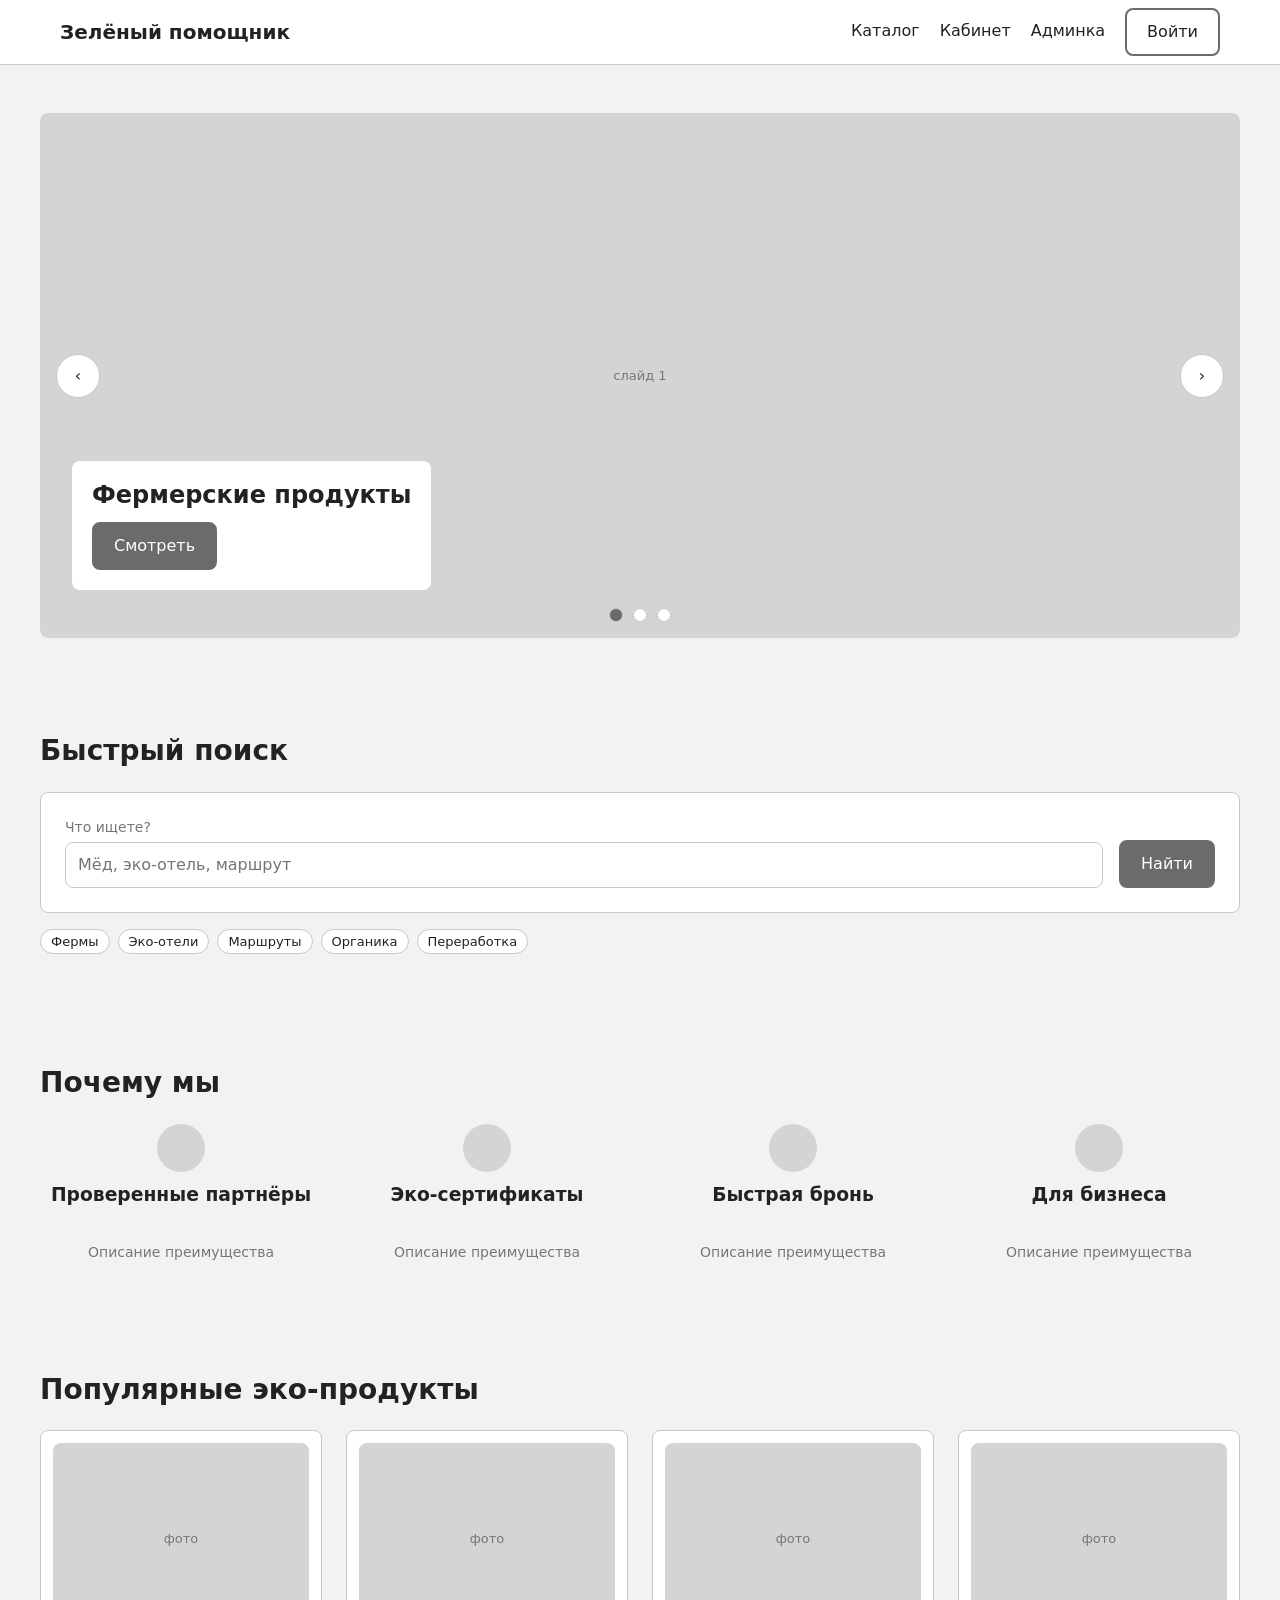
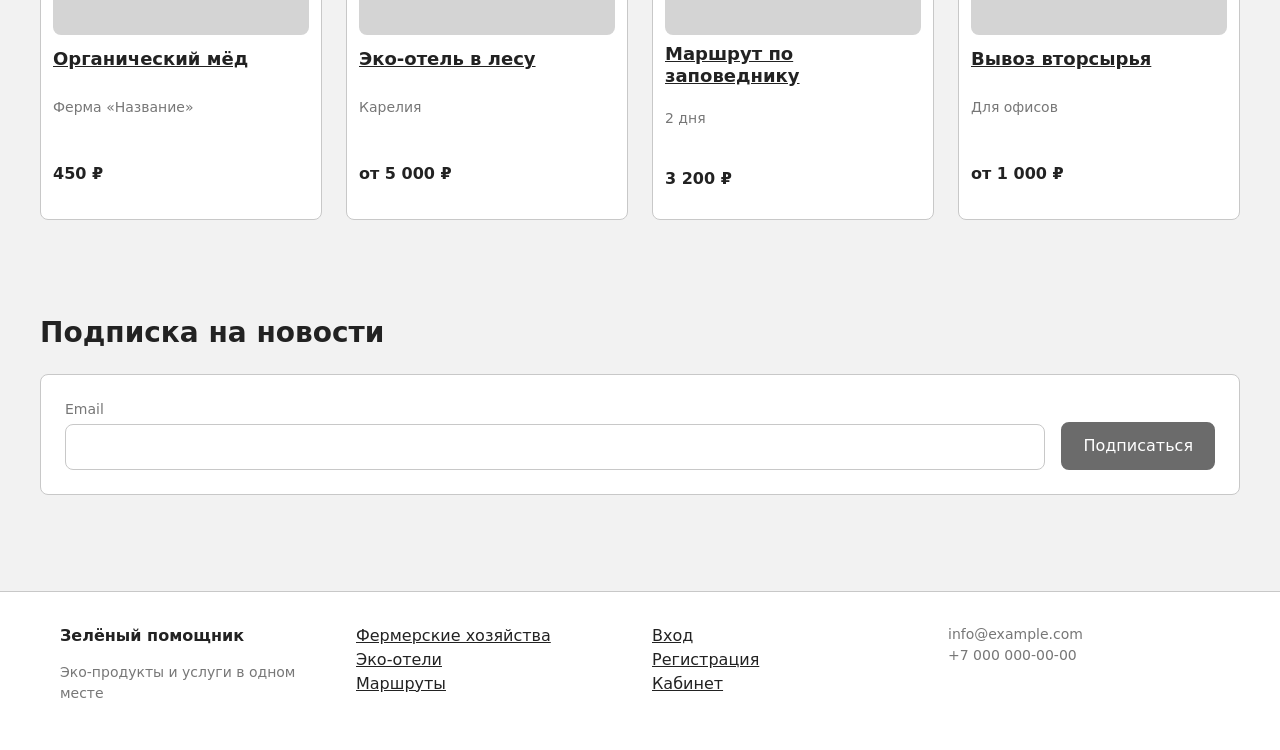
<file: index.html>
<!doctype html>
<html lang="ru">
  <head>
    <meta charset="utf-8" />
    <meta name="viewport" content="width=device-width, initial-scale=1" />
    <title>Главная — Зелёный помощник</title>
    <link rel="stylesheet" href="css/style.css" />
  </head>
  <body>
    <a class="vh" href="#main">Перейти к содержимому</a>
    <header class="header">
      <div class="container header__inner">
        <a class="header__logo" href="index.html">Зелёный помощник<!-- <img src="img/logo.svg" alt="Зелёный помощник"> --></a>
        <input
          class="vh nav-toggle"
          type="checkbox"
          id="nav-toggle"
          aria-label="Открыть меню"
        />
        <label class="burger" for="nav-toggle" aria-hidden="true"
          >&#9776;</label
        >
        <nav class="nav" aria-label="Основная навигация">
          <a class="nav__link" href="search.html">Каталог</a>
          <a class="nav__link" href="profile.html">Кабинет</a>
          <a class="nav__link" href="admin.html">Админка</a>
          <a class="btn btn--ghost" href="login.html">Войти</a>
        </nav>
      </div>
    </header>
    <main id="main">
      <section class="container section" aria-label="Эко-предложения">
        <div
          class="slider"
          role="region"
          aria-roledescription="карусель"
          aria-label="Эко-предложения"
        >
          <input
            class="vh"
            type="radio"
            name="slide"
            id="s1"
            checked
            aria-label="Слайд 1"
          />
          <input
            class="vh"
            type="radio"
            name="slide"
            id="s2"
            aria-label="Слайд 2"
          />
          <input
            class="vh"
            type="radio"
            name="slide"
            id="s3"
            aria-label="Слайд 3"
          />
          <div class="slider__track">
            <div class="slider__slide">
              <div
                class="ph ph--wide"
                role="img"
                aria-label="Ферма на рассвете"
              >
                слайд 1
              </div>
              <div class="slider__caption">
                <h2>Фермерские продукты</h2>
                <a class="btn" href="search.html">Смотреть</a>
              </div>
              <label class="slider__arrow slider__arrow--prev" for="s3"
                >&lsaquo;<span class="vh">Назад</span></label
              >
              <label class="slider__arrow slider__arrow--next" for="s2"
                >&rsaquo;<span class="vh">Вперёд</span></label
              >
            </div>
            <div class="slider__slide">
              <div class="ph ph--wide" role="img" aria-label="Эко-отель">
                слайд 2
              </div>
              <div class="slider__caption">
                <h2>Эко-отели</h2>
                <a class="btn" href="search.html">Смотреть</a>
              </div>
              <label class="slider__arrow slider__arrow--prev" for="s1"
                >&lsaquo;<span class="vh">Назад</span></label
              >
              <label class="slider__arrow slider__arrow--next" for="s3"
                >&rsaquo;<span class="vh">Вперёд</span></label
              >
            </div>
            <div class="slider__slide">
              <div class="ph ph--wide" role="img" aria-label="Эко-маршрут">
                слайд 3
              </div>
              <div class="slider__caption">
                <h2>Эко-маршруты</h2>
                <a class="btn" href="search.html">Смотреть</a>
              </div>
              <label class="slider__arrow slider__arrow--prev" for="s2"
                >&lsaquo;<span class="vh">Назад</span></label
              >
              <label class="slider__arrow slider__arrow--next" for="s1"
                >&rsaquo;<span class="vh">Вперёд</span></label
              >
            </div>
          </div>
          <div class="slider__dots">
            <label class="slider__dot" for="s1"
              ><span class="vh">Слайд 1</span></label
            >
            <label class="slider__dot" for="s2"
              ><span class="vh">Слайд 2</span></label
            >
            <label class="slider__dot" for="s3"
              ><span class="vh">Слайд 3</span></label
            >
          </div>
        </div>
      </section>

      <section class="container section" aria-labelledby="cat-title">
        <h2 class="section__title" id="cat-title">Быстрый поиск</h2>
        <form class="form form--row" action="search.html" role="search">
          <label class="field"
            ><span class="field__label">Что ищете?</span
            ><input
              class="field__input"
              type="search"
              name="q"
              placeholder="Мёд, эко-отель, маршрут"
          /></label>
          <button class="btn" type="submit">Найти</button>
        </form>
        <p class="tags" style="margin-top: 16px">
          <a class="tag" href="search.html">Фермы</a
          ><a class="tag" href="search.html">Эко-отели</a
          ><a class="tag" href="search.html">Маршруты</a
          ><a class="tag" href="search.html">Органика</a
          ><a class="tag" href="search.html">Переработка</a>
        </p>
      </section>

      <section class="container section" aria-labelledby="adv-title">
        <h2 class="section__title" id="adv-title">Почему мы</h2>
        <div class="grid">
          <div class="info">
            <span class="ico" aria-hidden="true"></span>
            <h3>Проверенные партнёры</h3>
            <p class="card__meta">Описание преимущества</p>
          </div>
          <div class="info">
            <span class="ico" aria-hidden="true"></span>
            <h3>Эко-сертификаты</h3>
            <p class="card__meta">Описание преимущества</p>
          </div>
          <div class="info">
            <span class="ico" aria-hidden="true"></span>
            <h3>Быстрая бронь</h3>
            <p class="card__meta">Описание преимущества</p>
          </div>
          <div class="info">
            <span class="ico" aria-hidden="true"></span>
            <h3>Для бизнеса</h3>
            <p class="card__meta">Описание преимущества</p>
          </div>
        </div>
      </section>

      <section class="container section" aria-labelledby="pop-title">
        <h2 class="section__title" id="pop-title">Популярные эко-продукты</h2>
        <div class="grid">
          <article class="card">
            <div class="ph" role="img" aria-label="Органический мёд">фото</div>
            <h3 class="card__title">
              <a href="offer.html">Органический мёд</a>
            </h3>
            <p class="card__meta">Ферма «Название»</p>
            <p class="card__price">450 ₽</p>
          </article>
          <article class="card">
            <div class="ph" role="img" aria-label="Эко-отель в лесу">фото</div>
            <h3 class="card__title">
              <a href="offer.html">Эко-отель в лесу</a>
            </h3>
            <p class="card__meta">Карелия</p>
            <p class="card__price">от 5 000 ₽</p>
          </article>
          <article class="card">
            <div class="ph" role="img" aria-label="Маршрут по заповеднику">
              фото
            </div>
            <h3 class="card__title">
              <a href="offer.html">Маршрут по заповеднику</a>
            </h3>
            <p class="card__meta">2 дня</p>
            <p class="card__price">3 200 ₽</p>
          </article>
          <article class="card">
            <div class="ph" role="img" aria-label="Вывоз вторсырья">фото</div>
            <h3 class="card__title">
              <a href="offer.html">Вывоз вторсырья</a>
            </h3>
            <p class="card__meta">Для офисов</p>
            <p class="card__price">от 1 000 ₽</p>
          </article>
        </div>
      </section>

      <section class="container section" aria-labelledby="sub-title">
        <h2 class="section__title" id="sub-title">Подписка на новости</h2>
        <form class="form form--row" action="#">
          <label class="field"
            ><span class="field__label">Email</span
            ><input class="field__input" type="email" name="email" required
          /></label>
          <button class="btn" type="submit">Подписаться</button>
        </form>
      </section>
    </main>
    <footer class="footer">
      <div class="container footer__inner">
        <div>
          <strong>Зелёный помощник</strong>
          <p class="card__meta">Эко-продукты и услуги в одном месте</p>
        </div>
        <nav aria-label="Каталог">
          <a href="search.html">Фермерские хозяйства</a><br /><a
            href="search.html"
            >Эко-отели</a
          ><br /><a href="search.html">Маршруты</a>
        </nav>
        <nav aria-label="Аккаунт">
          <a href="login.html">Вход</a><br /><a href="register.html"
            >Регистрация</a
          ><br /><a href="profile.html">Кабинет</a>
        </nav>
        <div class="card__meta">info@example.com<br />+7 000 000-00-00</div>
      </div>
    </footer>
  </body>
</html>
</file>
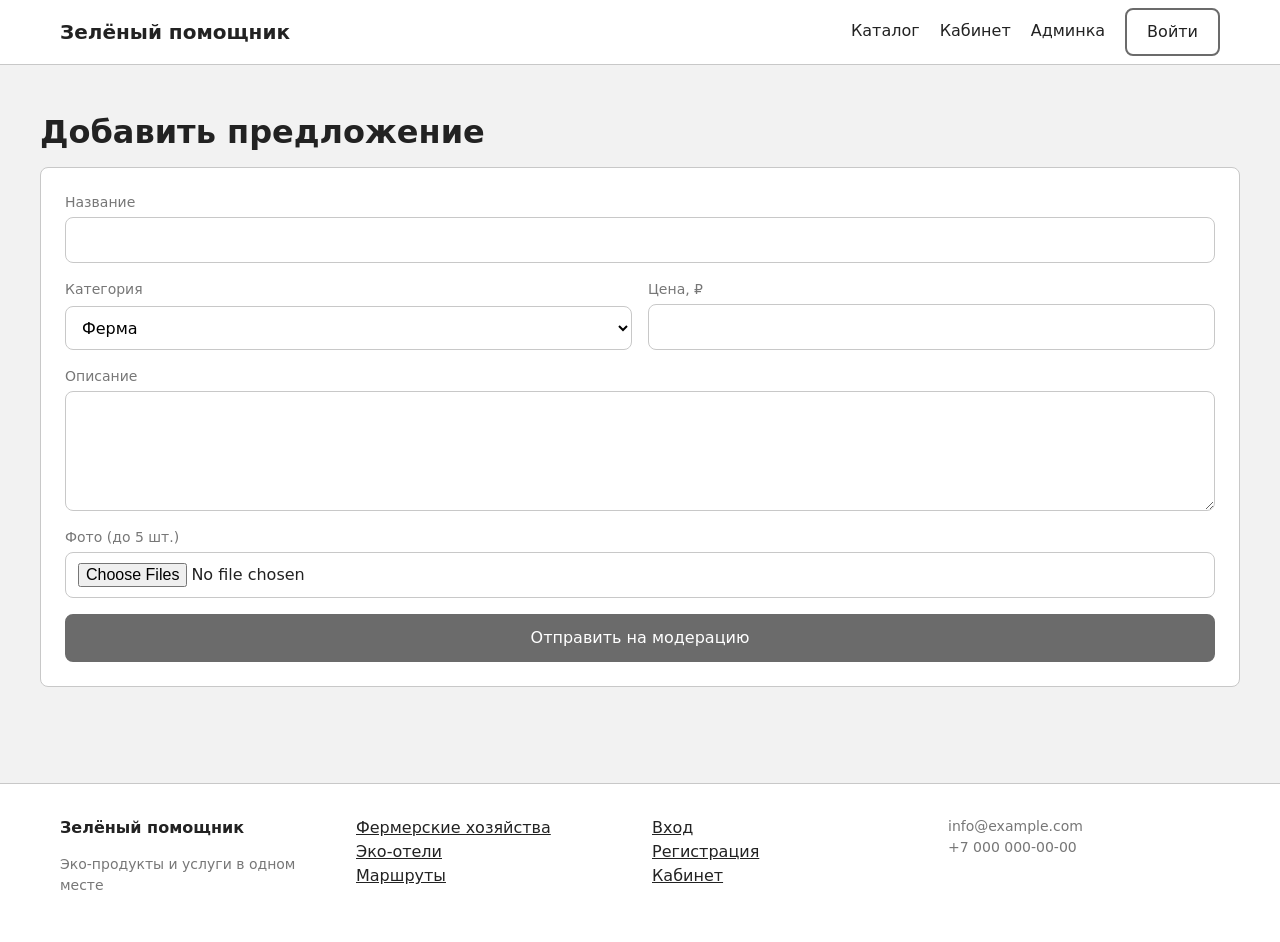
<file: add.html>
<!doctype html>
<html lang="ru">
  <head>
    <meta charset="utf-8" />
    <meta name="viewport" content="width=device-width, initial-scale=1" />
    <title>Новое предложение — Зелёный помощник</title>
    <link rel="stylesheet" href="css/style.css" />
  </head>
  <body>
    <a class="vh" href="#main">Перейти к содержимому</a>
    <header class="header">
      <div class="container header__inner">
        <a class="header__logo" href="index.html">Зелёный помощник</a>
        <input
          class="vh nav-toggle"
          type="checkbox"
          id="nav-toggle"
          aria-label="Открыть меню"
        />
        <label class="burger" for="nav-toggle" aria-hidden="true"
          >&#9776;</label
        >
        <nav class="nav" aria-label="Основная навигация">
          <a class="nav__link" href="search.html">Каталог</a>
          <a class="nav__link" href="profile.html">Кабинет</a>
          <a class="nav__link" href="admin.html">Админка</a>
          <a class="btn btn--ghost" href="login.html">Войти</a>
        </nav>
      </div>
    </header>
    <main id="main" class="container section">
      <h1>Добавить предложение</h1>
      <form class="form" action="#" enctype="multipart/form-data">
        <label class="field"
          ><span class="field__label">Название</span
          ><input class="field__input" name="title" required
        /></label>
        <div class="form__cols">
          <label class="field"
            ><span class="field__label">Категория</span>
            <select class="field__input" name="cat">
              <option>Ферма</option>
              <option>Эко-отель</option>
              <option>Маршрут</option>
              <option>Органика</option>
              <option>Услуга</option>
            </select></label
          >
          <label class="field"
            ><span class="field__label">Цена, ₽</span
            ><input
              class="field__input"
              type="number"
              min="0"
              name="price"
              required
          /></label>
        </div>
        <label class="field"
          ><span class="field__label">Описание</span
          ><textarea class="field__input" name="desc" required></textarea>
        </label>
        <label class="field"
          ><span class="field__label">Фото (до 5 шт.)</span
          ><input
            class="field__input"
            type="file"
            name="photos"
            accept="image/*"
            multiple
        /></label>
        <button class="btn" type="submit">Отправить на модерацию</button>
      </form>
    </main>
    <footer class="footer">
      <div class="container footer__inner">
        <div>
          <strong>Зелёный помощник</strong>
          <p class="card__meta">Эко-продукты и услуги в одном месте</p>
        </div>
        <nav aria-label="Каталог">
          <a href="search.html">Фермерские хозяйства</a><br /><a
            href="search.html"
            >Эко-отели</a
          ><br /><a href="search.html">Маршруты</a>
        </nav>
        <nav aria-label="Аккаунт">
          <a href="login.html">Вход</a><br /><a href="register.html"
            >Регистрация</a
          ><br /><a href="profile.html">Кабинет</a>
        </nav>
        <div class="card__meta">info@example.com<br />+7 000 000-00-00</div>
      </div>
    </footer>
  </body>
</html>
</file>
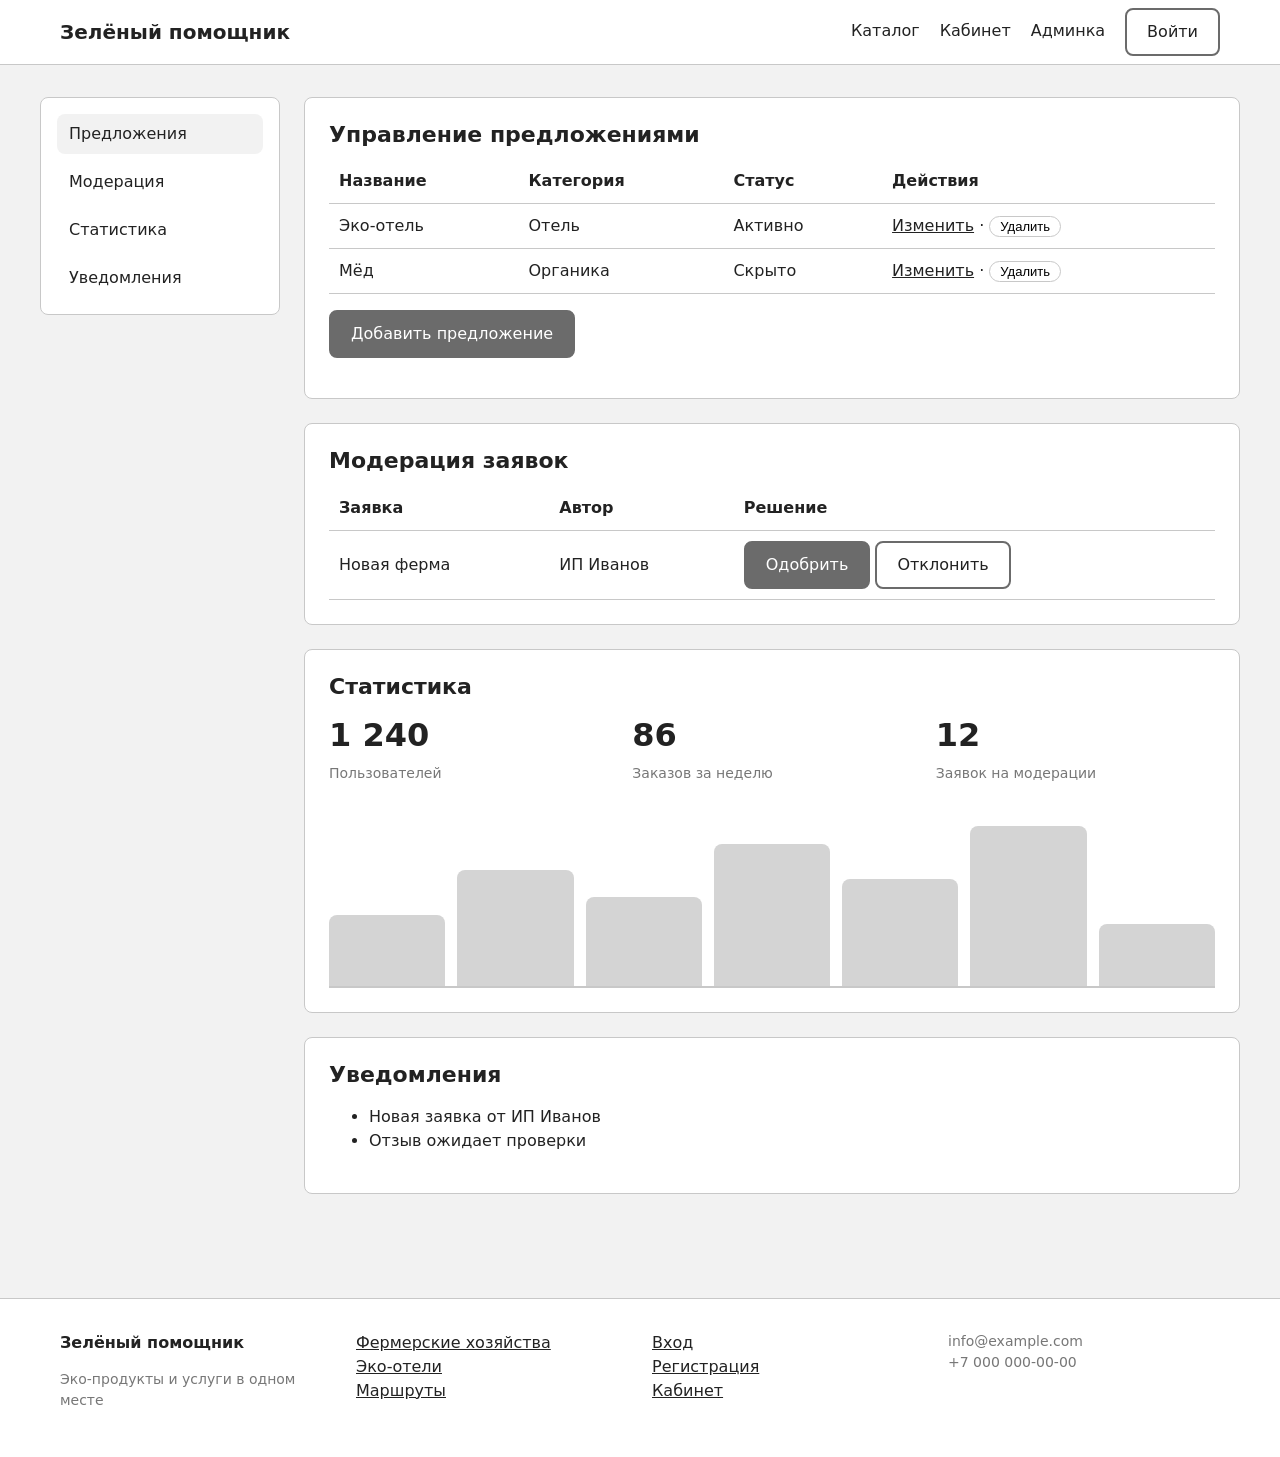
<file: admin.html>
<!doctype html>
<html lang="ru">
  <head>
    <meta charset="utf-8" />
    <meta name="viewport" content="width=device-width, initial-scale=1" />
    <title>Админ-панель — Зелёный помощник</title>
    <link rel="stylesheet" href="css/style.css" />
  </head>
  <body>
    <a class="vh" href="#main">Перейти к содержимому</a>
    <header class="header">
      <div class="container header__inner">
        <a class="header__logo" href="index.html">Зелёный помощник</a>
        <input
          class="vh nav-toggle"
          type="checkbox"
          id="nav-toggle"
          aria-label="Открыть меню"
        />
        <label class="burger" for="nav-toggle" aria-hidden="true"
          >&#9776;</label
        >
        <nav class="nav" aria-label="Основная навигация">
          <a class="nav__link" href="search.html">Каталог</a>
          <a class="nav__link" href="profile.html">Кабинет</a>
          <a class="nav__link" href="admin.html">Админка</a>
          <a class="btn btn--ghost" href="login.html">Войти</a>
        </nav>
      </div>
    </header>
    <div class="container layout">
      <nav class="side" aria-label="Разделы админки">
        <a class="side__link side__link--active" href="#offers">Предложения</a>
        <a class="side__link" href="#moderation">Модерация</a>
        <a class="side__link" href="#stats">Статистика</a>
        <a class="side__link" href="#notices">Уведомления</a>
      </nav>
      <main id="main">
        <section class="panel" id="offers" aria-labelledby="a1">
          <h1 class="panel__title" id="a1">Управление предложениями</h1>
          <div class="table-wrap">
            <table class="table">
              <thead>
                <tr>
                  <th>Название</th>
                  <th>Категория</th>
                  <th>Статус</th>
                  <th>Действия</th>
                </tr>
              </thead>
              <tbody>
                <tr>
                  <td>Эко-отель</td>
                  <td>Отель</td>
                  <td>Активно</td>
                  <td>
                    <a href="add.html">Изменить</a> ·
                    <button class="tag" type="button">Удалить</button>
                  </td>
                </tr>
                <tr>
                  <td>Мёд</td>
                  <td>Органика</td>
                  <td>Скрыто</td>
                  <td>
                    <a href="add.html">Изменить</a> ·
                    <button class="tag" type="button">Удалить</button>
                  </td>
                </tr>
              </tbody>
            </table>
          </div>
          <p><a class="btn" href="add.html">Добавить предложение</a></p>
        </section>
        <section class="panel" id="moderation" aria-labelledby="a2">
          <h2 class="panel__title" id="a2">Модерация заявок</h2>
          <div class="table-wrap">
            <table class="table">
              <thead>
                <tr>
                  <th>Заявка</th>
                  <th>Автор</th>
                  <th>Решение</th>
                </tr>
              </thead>
              <tbody>
                <tr>
                  <td>Новая ферма</td>
                  <td>ИП Иванов</td>
                  <td>
                    <button class="btn" type="button">Одобрить</button>
                    <button class="btn btn--ghost" type="button">
                      Отклонить
                    </button>
                  </td>
                </tr>
              </tbody>
            </table>
          </div>
        </section>
        <section class="panel" id="stats" aria-labelledby="a3">
          <h2 class="panel__title" id="a3">Статистика</h2>
          <div class="grid grid--3" style="margin-bottom: 24px">
            <div class="stat">
              <span class="stat__num">1 240</span
              ><span class="card__meta">Пользователей</span>
            </div>
            <div class="stat">
              <span class="stat__num">86</span
              ><span class="card__meta">Заказов за неделю</span>
            </div>
            <div class="stat">
              <span class="stat__num">12</span
              ><span class="card__meta">Заявок на модерации</span>
            </div>
          </div>
          <div class="bars" role="img" aria-label="Заказы по дням недели">
            <div class="bars__bar" style="--v: 40%"></div>
            <div class="bars__bar" style="--v: 65%"></div>
            <div class="bars__bar" style="--v: 50%"></div>
            <div class="bars__bar" style="--v: 80%"></div>
            <div class="bars__bar" style="--v: 60%"></div>
            <div class="bars__bar" style="--v: 90%"></div>
            <div class="bars__bar" style="--v: 35%"></div>
          </div>
        </section>
        <section class="panel" id="notices" aria-labelledby="a4">
          <h2 class="panel__title" id="a4">Уведомления</h2>
          <ul>
            <li>Новая заявка от ИП Иванов</li>
            <li>Отзыв ожидает проверки</li>
          </ul>
        </section>
      </main>
    </div>
    <footer class="footer">
      <div class="container footer__inner">
        <div>
          <strong>Зелёный помощник</strong>
          <p class="card__meta">Эко-продукты и услуги в одном месте</p>
        </div>
        <nav aria-label="Каталог">
          <a href="search.html">Фермерские хозяйства</a><br /><a
            href="search.html"
            >Эко-отели</a
          ><br /><a href="search.html">Маршруты</a>
        </nav>
        <nav aria-label="Аккаунт">
          <a href="login.html">Вход</a><br /><a href="register.html"
            >Регистрация</a
          ><br /><a href="profile.html">Кабинет</a>
        </nav>
        <div class="card__meta">info@example.com<br />+7 000 000-00-00</div>
      </div>
    </footer>
  </body>
</html>
</file>
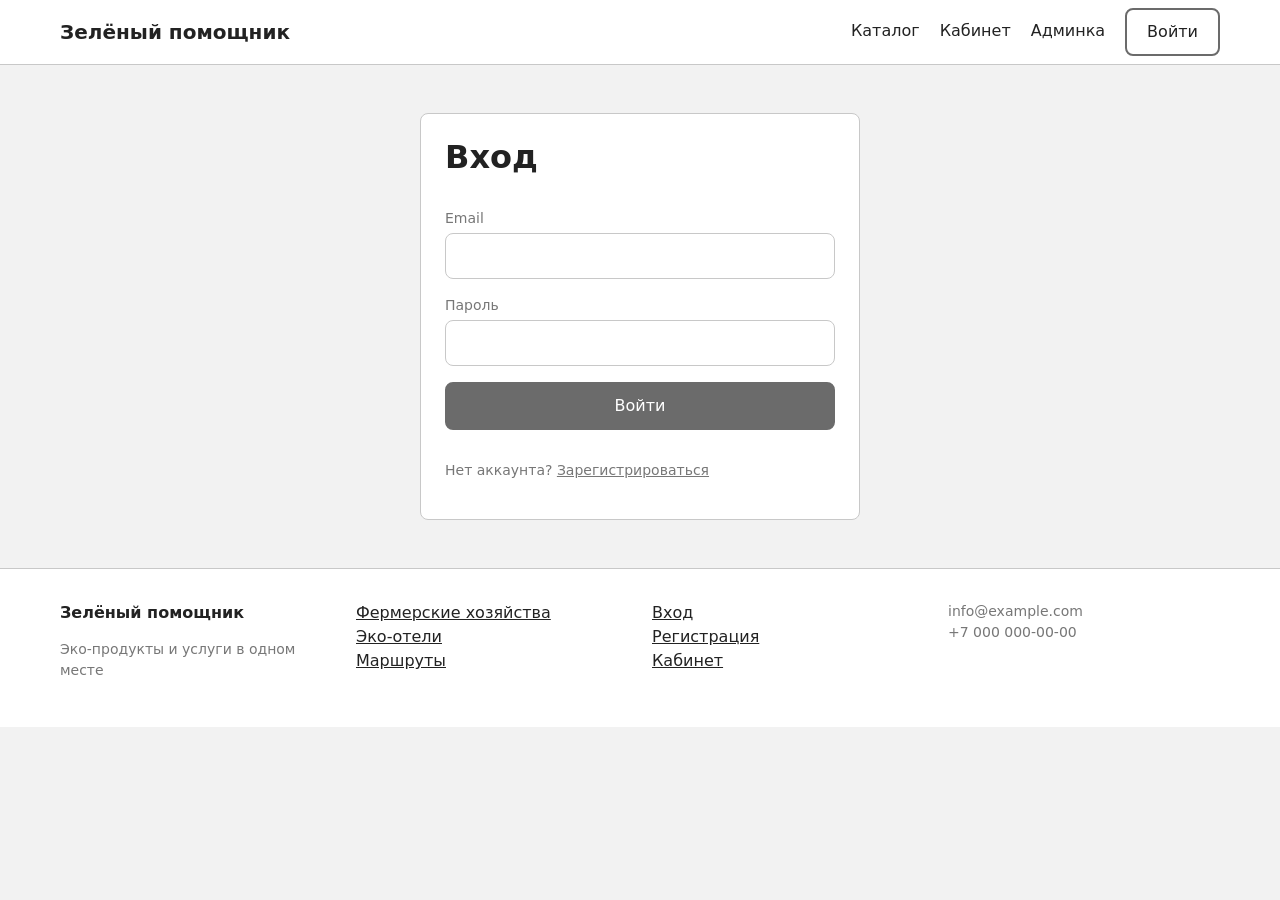
<file: login.html>
<!doctype html>
<html lang="ru">
  <head>
    <meta charset="utf-8" />
    <meta name="viewport" content="width=device-width, initial-scale=1" />
    <title>Вход — Зелёный помощник</title>
    <link rel="stylesheet" href="css/style.css" />
  </head>
  <body>
    <a class="vh" href="#main">Перейти к содержимому</a>
    <header class="header">
      <div class="container header__inner">
        <a class="header__logo" href="index.html">Зелёный помощник</a>
        <input
          class="vh nav-toggle"
          type="checkbox"
          id="nav-toggle"
          aria-label="Открыть меню"
        />
        <label class="burger" for="nav-toggle" aria-hidden="true"
          >&#9776;</label
        >
        <nav class="nav" aria-label="Основная навигация">
          <a class="nav__link" href="search.html">Каталог</a>
          <a class="nav__link" href="profile.html">Кабинет</a>
          <a class="nav__link" href="admin.html">Админка</a>
          <a class="btn btn--ghost" href="login.html">Войти</a>
        </nav>
      </div>
    </header>
    <main id="main" class="container">
      <form class="form auth" action="#">
        <h1>Вход</h1>
        <label class="field"
          ><span class="field__label">Email</span
          ><input
            class="field__input"
            type="email"
            name="email"
            required
            autocomplete="email"
        /></label>
        <label class="field"
          ><span class="field__label">Пароль</span
          ><input
            class="field__input"
            type="password"
            name="password"
            required
            autocomplete="current-password"
        /></label>
        <button class="btn btn--block" type="submit">Войти</button>
        <p class="card__meta">
          Нет аккаунта? <a href="register.html">Зарегистрироваться</a>
        </p>
      </form>
    </main>
    <footer class="footer">
      <div class="container footer__inner">
        <div>
          <strong>Зелёный помощник</strong>
          <p class="card__meta">Эко-продукты и услуги в одном месте</p>
        </div>
        <nav aria-label="Каталог">
          <a href="search.html">Фермерские хозяйства</a><br /><a
            href="search.html"
            >Эко-отели</a
          ><br /><a href="search.html">Маршруты</a>
        </nav>
        <nav aria-label="Аккаунт">
          <a href="login.html">Вход</a><br /><a href="register.html"
            >Регистрация</a
          ><br /><a href="profile.html">Кабинет</a>
        </nav>
        <div class="card__meta">info@example.com<br />+7 000 000-00-00</div>
      </div>
    </footer>
  </body>
</html>
</file>
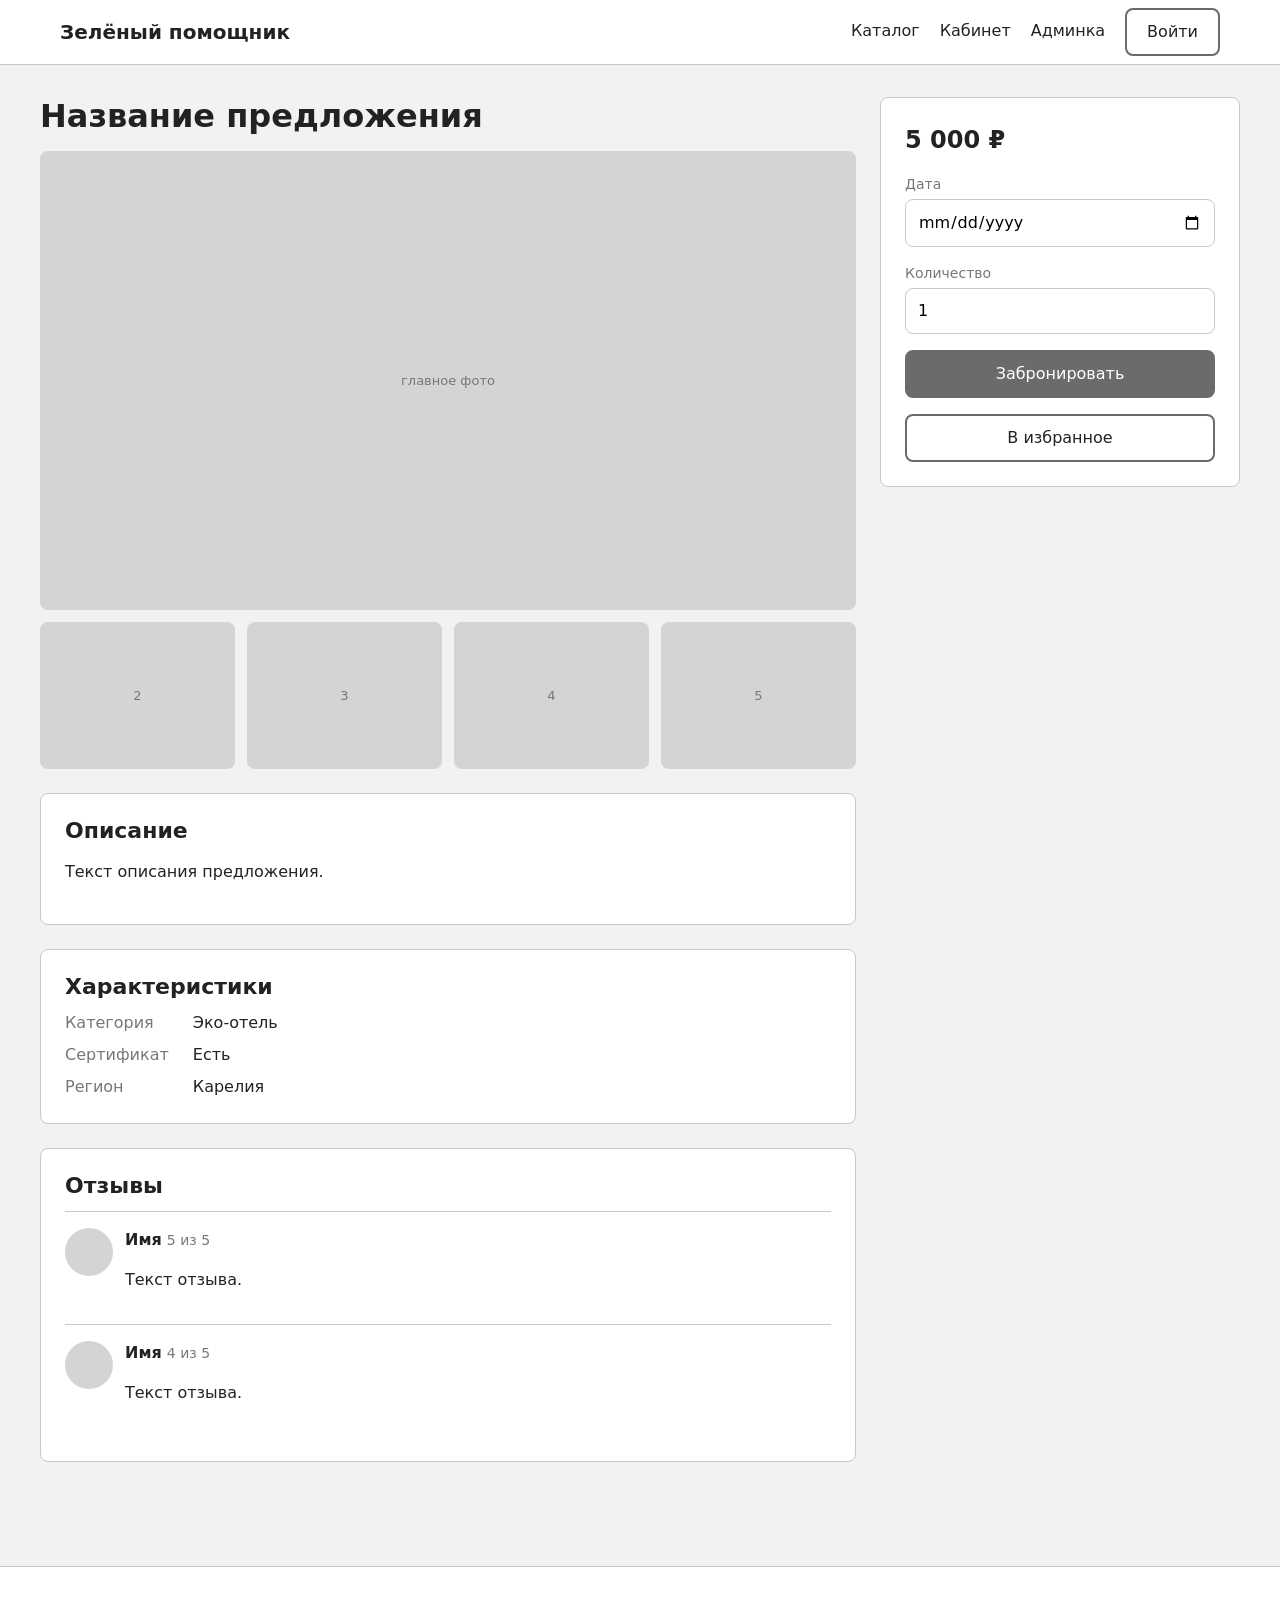
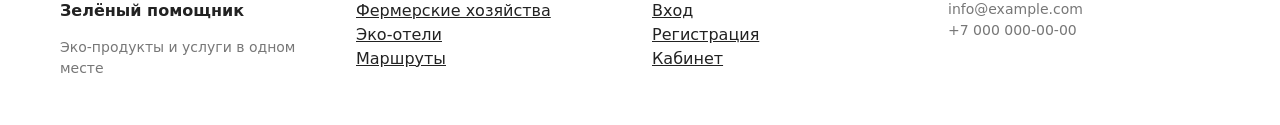
<file: offer.html>
<!doctype html>
<html lang="ru">
  <head>
    <meta charset="utf-8" />
    <meta name="viewport" content="width=device-width, initial-scale=1" />
    <title>Карточка предложения — Зелёный помощник</title>
    <link rel="stylesheet" href="css/style.css" />
  </head>
  <body>
    <a class="vh" href="#main">Перейти к содержимому</a>
    <header class="header">
      <div class="container header__inner">
        <a class="header__logo" href="index.html">Зелёный помощник</a>
        <input
          class="vh nav-toggle"
          type="checkbox"
          id="nav-toggle"
          aria-label="Открыть меню"
        />
        <label class="burger" for="nav-toggle" aria-hidden="true"
          >&#9776;</label
        >
        <nav class="nav" aria-label="Основная навигация">
          <a class="nav__link" href="search.html">Каталог</a>
          <a class="nav__link" href="profile.html">Кабинет</a>
          <a class="nav__link" href="admin.html">Админка</a>
          <a class="btn btn--ghost" href="login.html">Войти</a>
        </nav>
      </div>
    </header>
    <div class="container offer">
      <main id="main">
        <h1>Название предложения</h1>
        <div class="gallery">
          <div class="ph" role="img" aria-label="Главное фото">
            главное фото
          </div>
          <div class="ph" role="img" aria-label="Фото 2">2</div>
          <div class="ph" role="img" aria-label="Фото 3">3</div>
          <div class="ph" role="img" aria-label="Фото 4">4</div>
          <div class="ph" role="img" aria-label="Фото 5">5</div>
        </div>
        <section class="panel" style="margin-top: 24px">
          <h2 class="panel__title">Описание</h2>
          <p>Текст описания предложения.</p>
        </section>
        <section class="panel">
          <h2 class="panel__title">Характеристики</h2>
          <dl class="specs">
            <dt>Категория</dt>
            <dd>Эко-отель</dd>
            <dt>Сертификат</dt>
            <dd>Есть</dd>
            <dt>Регион</dt>
            <dd>Карелия</dd>
          </dl>
        </section>
        <section class="panel">
          <h2 class="panel__title">Отзывы</h2>
          <article class="review">
            <div
              class="ph ph--round"
              role="img"
              aria-label="Аватар автора"
            ></div>
            <div>
              <strong>Имя</strong> <span class="card__meta">5 из 5</span>
              <p>Текст отзыва.</p>
            </div>
          </article>
          <article class="review">
            <div
              class="ph ph--round"
              role="img"
              aria-label="Аватар автора"
            ></div>
            <div>
              <strong>Имя</strong> <span class="card__meta">4 из 5</span>
              <p>Текст отзыва.</p>
            </div>
          </article>
        </section>
      </main>
      <aside class="offer__book">
        <form class="form" action="#" aria-label="Бронирование">
          <p class="card__price" style="font-size: 24px; margin: 0">5 000 ₽</p>
          <label class="field"
            ><span class="field__label">Дата</span
            ><input class="field__input" type="date" required
          /></label>
          <label class="field"
            ><span class="field__label">Количество</span
            ><input class="field__input" type="number" min="1" value="1"
          /></label>
          <button class="btn btn--block" type="submit">Забронировать</button>
          <button class="btn btn--ghost btn--block" type="button">
            В избранное
          </button>
        </form>
      </aside>
    </div>
    <footer class="footer">
      <div class="container footer__inner">
        <div>
          <strong>Зелёный помощник</strong>
          <p class="card__meta">Эко-продукты и услуги в одном месте</p>
        </div>
        <nav aria-label="Каталог">
          <a href="search.html">Фермерские хозяйства</a><br /><a
            href="search.html"
            >Эко-отели</a
          ><br /><a href="search.html">Маршруты</a>
        </nav>
        <nav aria-label="Аккаунт">
          <a href="login.html">Вход</a><br /><a href="register.html"
            >Регистрация</a
          ><br /><a href="profile.html">Кабинет</a>
        </nav>
        <div class="card__meta">info@example.com<br />+7 000 000-00-00</div>
      </div>
    </footer>
  </body>
</html>
</file>
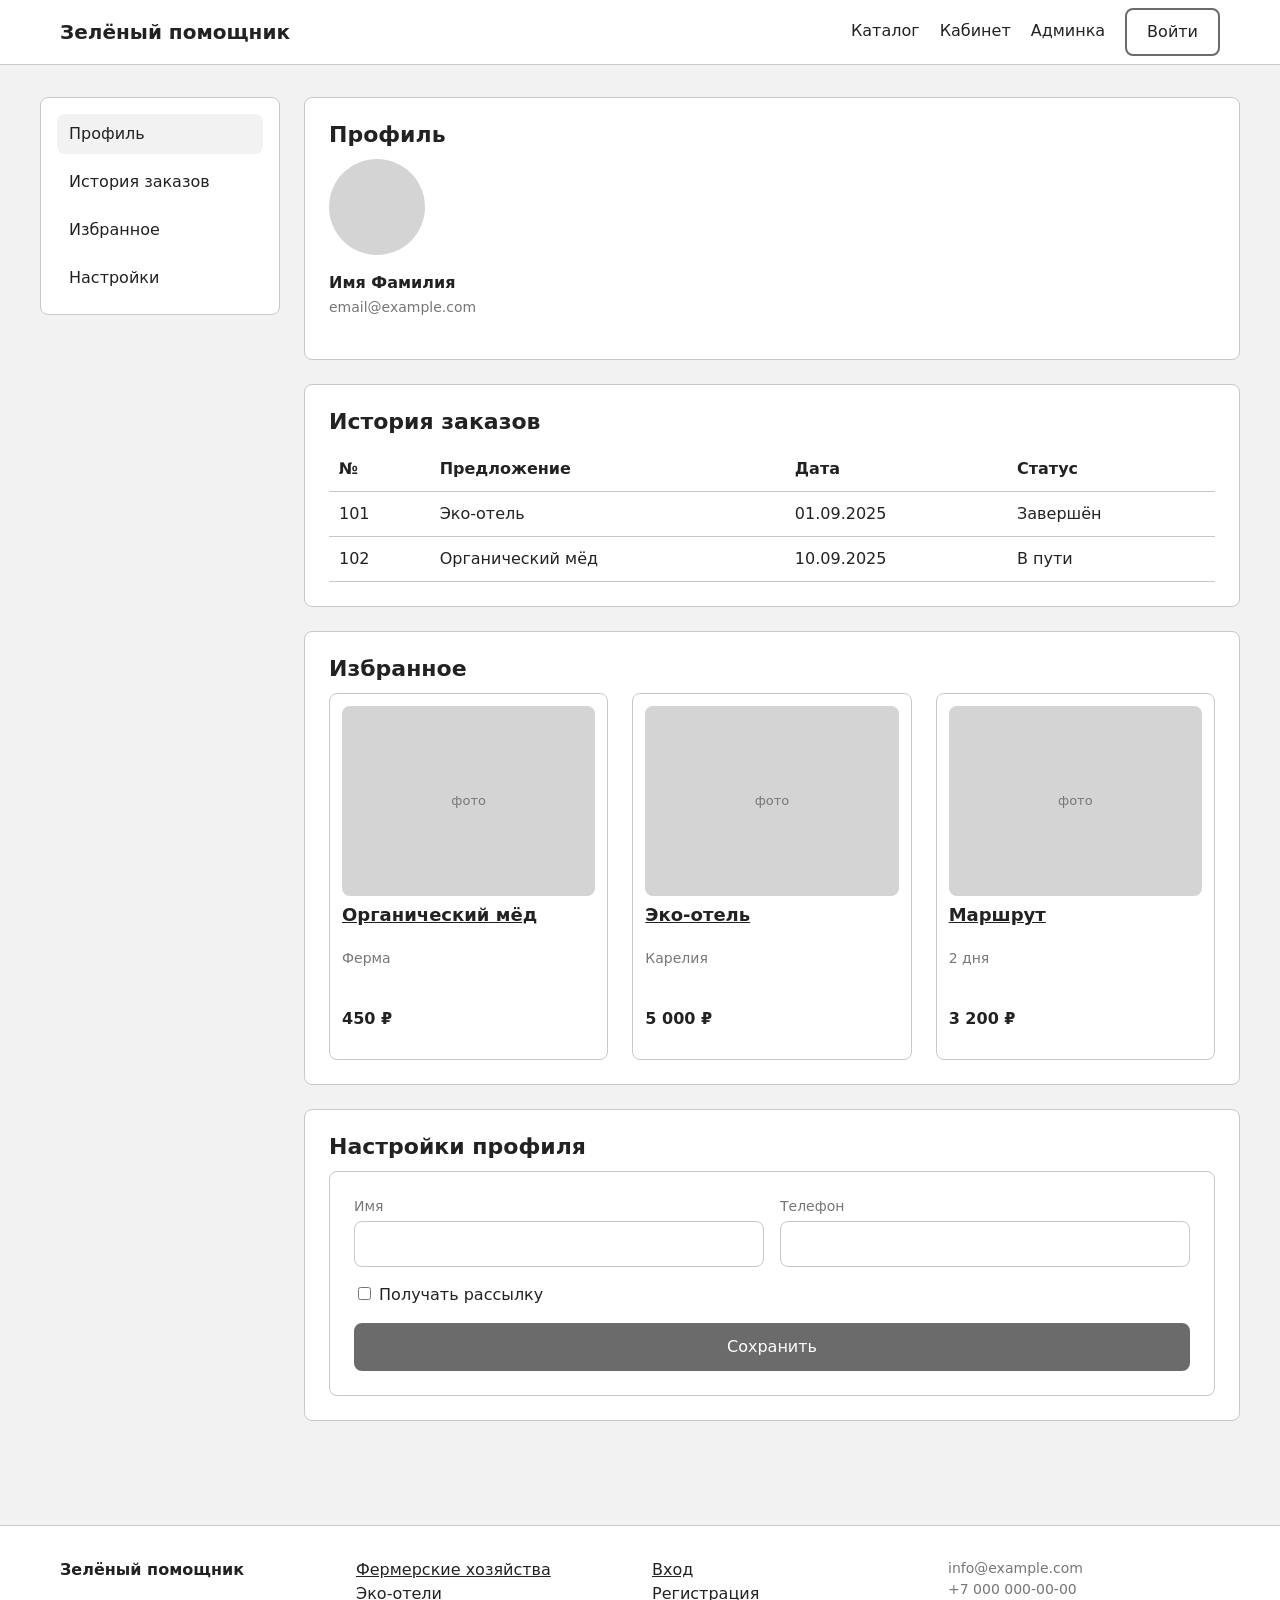
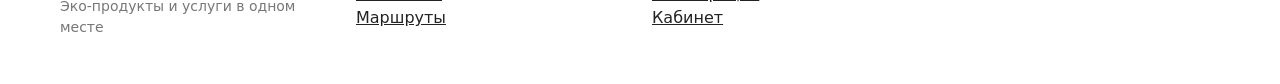
<file: profile.html>
<!doctype html>
<html lang="ru">
  <head>
    <meta charset="utf-8" />
    <meta name="viewport" content="width=device-width, initial-scale=1" />
    <title>Личный кабинет — Зелёный помощник</title>
    <link rel="stylesheet" href="css/style.css" />
  </head>
  <body>
    <a class="vh" href="#main">Перейти к содержимому</a>
    <header class="header">
      <div class="container header__inner">
        <a class="header__logo" href="index.html">Зелёный помощник</a>
        <input
          class="vh nav-toggle"
          type="checkbox"
          id="nav-toggle"
          aria-label="Открыть меню"
        />
        <label class="burger" for="nav-toggle" aria-hidden="true"
          >&#9776;</label
        >
        <nav class="nav" aria-label="Основная навигация">
          <a class="nav__link" href="search.html">Каталог</a>
          <a class="nav__link" href="profile.html">Кабинет</a>
          <a class="nav__link" href="admin.html">Админка</a>
          <a class="btn btn--ghost" href="login.html">Войти</a>
        </nav>
      </div>
    </header>
    <div class="container layout">
      <nav class="side" aria-label="Разделы кабинета">
        <a class="side__link side__link--active" href="#info">Профиль</a>
        <a class="side__link" href="#orders">История заказов</a>
        <a class="side__link" href="#favorites">Избранное</a>
        <a class="side__link" href="#settings">Настройки</a>
      </nav>
      <main id="main">
        <section class="panel" id="info" aria-labelledby="t1">
          <h1 class="panel__title" id="t1">Профиль</h1>
          <div
            class="ph ph--round"
            style="width: 96px"
            role="img"
            aria-label="Аватар"
          ></div>
          <p>
            <strong>Имя Фамилия</strong><br /><span class="card__meta"
              >email@example.com</span
            >
          </p>
        </section>
        <section class="panel" id="orders" aria-labelledby="t2">
          <h2 class="panel__title" id="t2">История заказов</h2>
          <div class="table-wrap">
            <table class="table">
              <thead>
                <tr>
                  <th>№</th>
                  <th>Предложение</th>
                  <th>Дата</th>
                  <th>Статус</th>
                </tr>
              </thead>
              <tbody>
                <tr>
                  <td>101</td>
                  <td>Эко-отель</td>
                  <td>01.09.2025</td>
                  <td>Завершён</td>
                </tr>
                <tr>
                  <td>102</td>
                  <td>Органический мёд</td>
                  <td>10.09.2025</td>
                  <td>В пути</td>
                </tr>
              </tbody>
            </table>
          </div>
        </section>
        <section class="panel" id="favorites" aria-labelledby="t3">
          <h2 class="panel__title" id="t3">Избранное</h2>
          <div class="grid grid--3">
            <article class="card">
              <div class="ph" role="img" aria-label="Органический мёд">
                фото
              </div>
              <h3 class="card__title">
                <a href="offer.html">Органический мёд</a>
              </h3>
              <p class="card__meta">Ферма</p>
              <p class="card__price">450 ₽</p>
            </article>
            <article class="card">
              <div class="ph" role="img" aria-label="Эко-отель">фото</div>
              <h3 class="card__title"><a href="offer.html">Эко-отель</a></h3>
              <p class="card__meta">Карелия</p>
              <p class="card__price">5 000 ₽</p>
            </article>
            <article class="card">
              <div class="ph" role="img" aria-label="Маршрут">фото</div>
              <h3 class="card__title"><a href="offer.html">Маршрут</a></h3>
              <p class="card__meta">2 дня</p>
              <p class="card__price">3 200 ₽</p>
            </article>
          </div>
        </section>
        <section class="panel" id="settings" aria-labelledby="t4">
          <h2 class="panel__title" id="t4">Настройки профиля</h2>
          <form class="form" action="#">
            <div class="form__cols">
              <label class="field"
                ><span class="field__label">Имя</span
                ><input class="field__input" name="name"
              /></label>
              <label class="field"
                ><span class="field__label">Телефон</span
                ><input class="field__input" type="tel" name="phone"
              /></label>
            </div>
            <label><input type="checkbox" /> Получать рассылку</label>
            <button class="btn" type="submit">Сохранить</button>
          </form>
        </section>
      </main>
    </div>
    <footer class="footer">
      <div class="container footer__inner">
        <div>
          <strong>Зелёный помощник</strong>
          <p class="card__meta">Эко-продукты и услуги в одном месте</p>
        </div>
        <nav aria-label="Каталог">
          <a href="search.html">Фермерские хозяйства</a><br /><a
            href="search.html"
            >Эко-отели</a
          ><br /><a href="search.html">Маршруты</a>
        </nav>
        <nav aria-label="Аккаунт">
          <a href="login.html">Вход</a><br /><a href="register.html"
            >Регистрация</a
          ><br /><a href="profile.html">Кабинет</a>
        </nav>
        <div class="card__meta">info@example.com<br />+7 000 000-00-00</div>
      </div>
    </footer>
  </body>
</html>
</file>
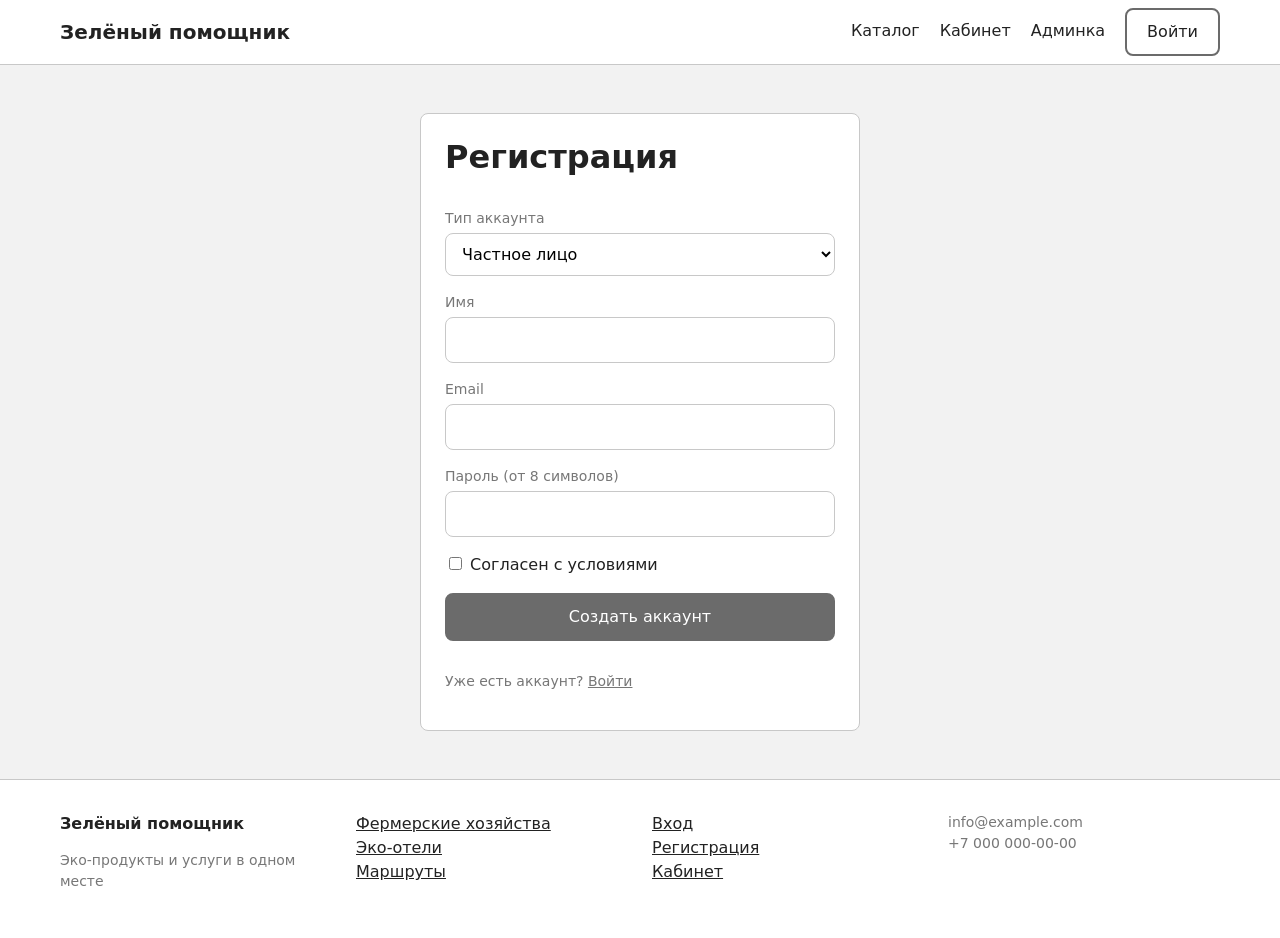
<file: register.html>
<!doctype html>
<html lang="ru">
  <head>
    <meta charset="utf-8" />
    <meta name="viewport" content="width=device-width, initial-scale=1" />
    <title>Регистрация — Зелёный помощник</title>
    <link rel="stylesheet" href="css/style.css" />
  </head>
  <body>
    <a class="vh" href="#main">Перейти к содержимому</a>
    <header class="header">
      <div class="container header__inner">
        <a class="header__logo" href="index.html">Зелёный помощник</a>
        <input
          class="vh nav-toggle"
          type="checkbox"
          id="nav-toggle"
          aria-label="Открыть меню"
        />
        <label class="burger" for="nav-toggle" aria-hidden="true"
          >&#9776;</label
        >
        <nav class="nav" aria-label="Основная навигация">
          <a class="nav__link" href="search.html">Каталог</a>
          <a class="nav__link" href="profile.html">Кабинет</a>
          <a class="nav__link" href="admin.html">Админка</a>
          <a class="btn btn--ghost" href="login.html">Войти</a>
        </nav>
      </div>
    </header>
    <main id="main" class="container">
      <form class="form auth" action="#">
        <h1>Регистрация</h1>
        <label class="field"
          ><span class="field__label">Тип аккаунта</span>
          <select class="field__input" name="type">
            <option>Частное лицо</option>
            <option>Компания</option>
          </select></label
        >
        <label class="field"
          ><span class="field__label">Имя</span
          ><input class="field__input" type="text" name="name" required
        /></label>
        <label class="field"
          ><span class="field__label">Email</span
          ><input class="field__input" type="email" name="email" required
        /></label>
        <label class="field"
          ><span class="field__label">Пароль (от 8 символов)</span
          ><input
            class="field__input"
            type="password"
            name="password"
            minlength="8"
            required
            autocomplete="new-password"
        /></label>
        <label><input type="checkbox" required /> Согласен с условиями</label>
        <button class="btn btn--block" type="submit">Создать аккаунт</button>
        <p class="card__meta">
          Уже есть аккаунт? <a href="login.html">Войти</a>
        </p>
      </form>
    </main>
    <footer class="footer">
      <div class="container footer__inner">
        <div>
          <strong>Зелёный помощник</strong>
          <p class="card__meta">Эко-продукты и услуги в одном месте</p>
        </div>
        <nav aria-label="Каталог">
          <a href="search.html">Фермерские хозяйства</a><br /><a
            href="search.html"
            >Эко-отели</a
          ><br /><a href="search.html">Маршруты</a>
        </nav>
        <nav aria-label="Аккаунт">
          <a href="login.html">Вход</a><br /><a href="register.html"
            >Регистрация</a
          ><br /><a href="profile.html">Кабинет</a>
        </nav>
        <div class="card__meta">info@example.com<br />+7 000 000-00-00</div>
      </div>
    </footer>
  </body>
</html>
</file>
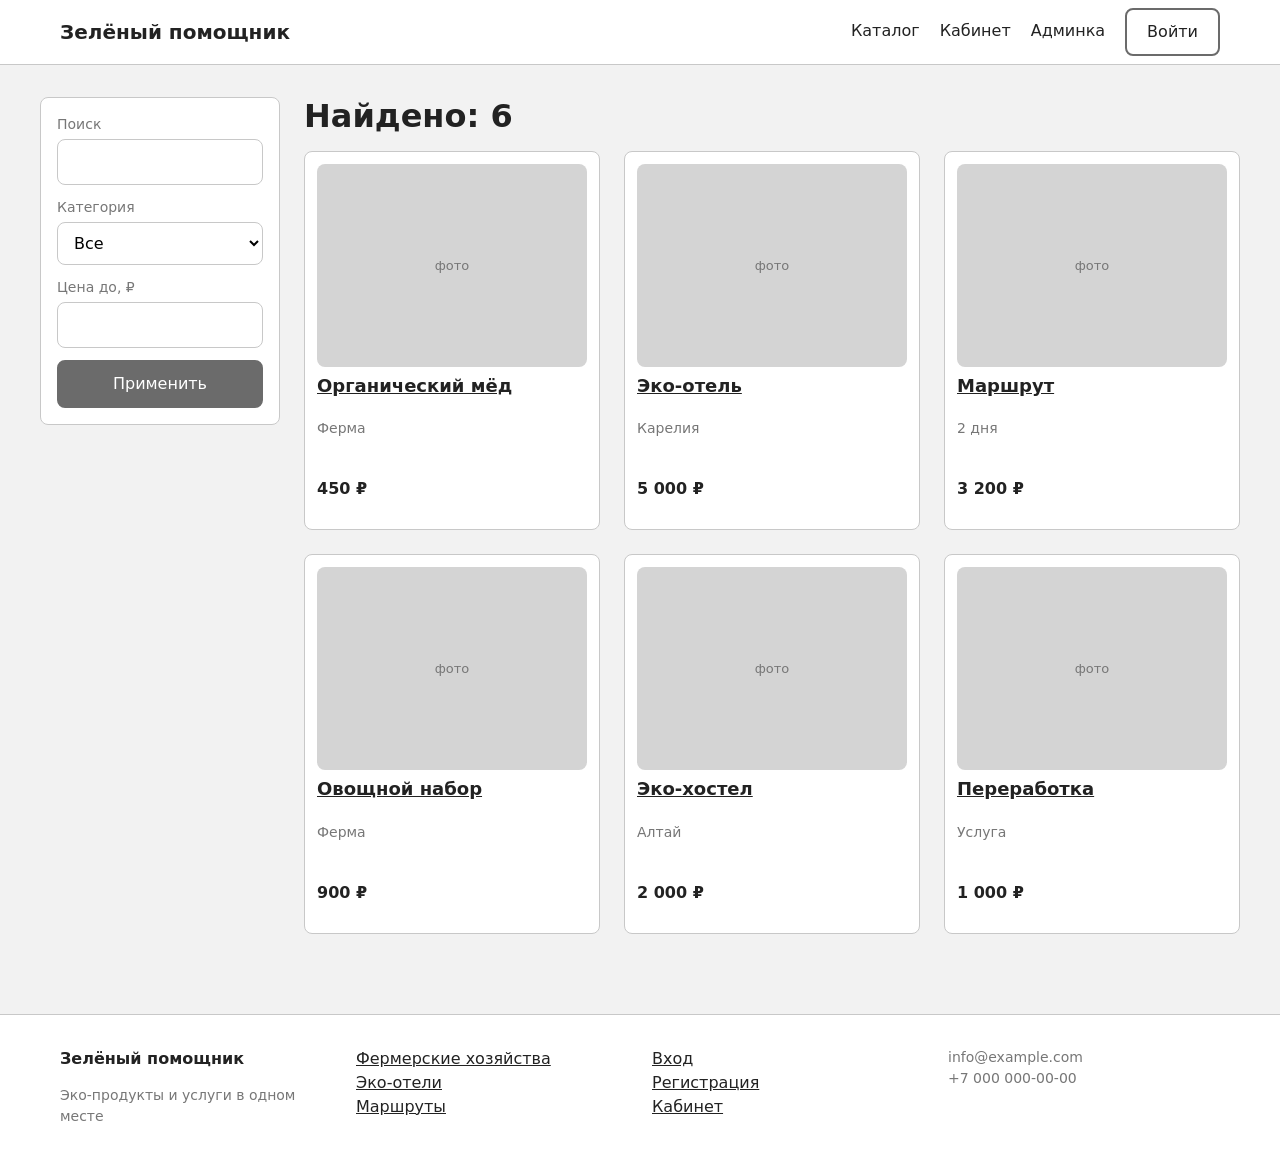
<file: search.html>
<!doctype html>
<html lang="ru">
  <head>
    <meta charset="utf-8" />
    <meta name="viewport" content="width=device-width, initial-scale=1" />
    <title>Каталог и поиск — Зелёный помощник</title>
    <link rel="stylesheet" href="css/style.css" />
  </head>
  <body>
    <a class="vh" href="#main">Перейти к содержимому</a>
    <header class="header">
      <div class="container header__inner">
        <a class="header__logo" href="index.html">Зелёный помощник</a>
        <input
          class="vh nav-toggle"
          type="checkbox"
          id="nav-toggle"
          aria-label="Открыть меню"
        />
        <label class="burger" for="nav-toggle" aria-hidden="true"
          >&#9776;</label
        >
        <nav class="nav" aria-label="Основная навигация">
          <a class="nav__link" href="search.html">Каталог</a>
          <a class="nav__link" href="profile.html">Кабинет</a>
          <a class="nav__link" href="admin.html">Админка</a>
          <a class="btn btn--ghost" href="login.html">Войти</a>
        </nav>
      </div>
    </header>
    <div class="container layout">
      <aside class="side" aria-label="Фильтры">
        <form action="#" style="display: grid; gap: 12px">
          <label class="field"
            ><span class="field__label">Поиск</span
            ><input class="field__input" type="search" name="q"
          /></label>
          <label class="field"
            ><span class="field__label">Категория</span
            ><select class="field__input">
              <option>Все</option>
              <option>Фермы</option>
              <option>Эко-отели</option>
              <option>Маршруты</option>
            </select></label
          >
          <label class="field"
            ><span class="field__label">Цена до, ₽</span
            ><input class="field__input" type="number"
          /></label>
          <button class="btn" type="submit">Применить</button>
        </form>
      </aside>
      <main id="main">
        <h1>Найдено: 6</h1>
        <div class="grid grid--3">
          <article class="card">
            <div class="ph" role="img" aria-label="Органический мёд">фото</div>
            <h3 class="card__title">
              <a href="offer.html">Органический мёд</a>
            </h3>
            <p class="card__meta">Ферма</p>
            <p class="card__price">450 ₽</p>
          </article>
          <article class="card">
            <div class="ph" role="img" aria-label="Эко-отель">фото</div>
            <h3 class="card__title"><a href="offer.html">Эко-отель</a></h3>
            <p class="card__meta">Карелия</p>
            <p class="card__price">5 000 ₽</p>
          </article>
          <article class="card">
            <div class="ph" role="img" aria-label="Маршрут">фото</div>
            <h3 class="card__title"><a href="offer.html">Маршрут</a></h3>
            <p class="card__meta">2 дня</p>
            <p class="card__price">3 200 ₽</p>
          </article>
          <article class="card">
            <div class="ph" role="img" aria-label="Овощной набор">фото</div>
            <h3 class="card__title"><a href="offer.html">Овощной набор</a></h3>
            <p class="card__meta">Ферма</p>
            <p class="card__price">900 ₽</p>
          </article>
          <article class="card">
            <div class="ph" role="img" aria-label="Эко-хостел">фото</div>
            <h3 class="card__title"><a href="offer.html">Эко-хостел</a></h3>
            <p class="card__meta">Алтай</p>
            <p class="card__price">2 000 ₽</p>
          </article>
          <article class="card">
            <div class="ph" role="img" aria-label="Переработка">фото</div>
            <h3 class="card__title"><a href="offer.html">Переработка</a></h3>
            <p class="card__meta">Услуга</p>
            <p class="card__price">1 000 ₽</p>
          </article>
        </div>
      </main>
    </div>
    <footer class="footer">
      <div class="container footer__inner">
        <div>
          <strong>Зелёный помощник</strong>
          <p class="card__meta">Эко-продукты и услуги в одном месте</p>
        </div>
        <nav aria-label="Каталог">
          <a href="search.html">Фермерские хозяйства</a><br /><a
            href="search.html"
            >Эко-отели</a
          ><br /><a href="search.html">Маршруты</a>
        </nav>
        <nav aria-label="Аккаунт">
          <a href="login.html">Вход</a><br /><a href="register.html"
            >Регистрация</a
          ><br /><a href="profile.html">Кабинет</a>
        </nav>
        <div class="card__meta">info@example.com<br />+7 000 000-00-00</div>
      </div>
    </footer>
  </body>
</html>
</file>
<file: css/style.css>
/* ==========================================================
   ЗЕЛЁНЫЙ ПОМОЩНИК — серый прототип (БЭМ, без фреймворков)
   ЦВЕТА МЕНЯЮТСЯ ТОЛЬКО В :root — больше нигде цветов нет.
   Брейкпоинты: 1200 / 992 / 768 / 480
   Структурные изменения при переходе 1920 -> 768:
   1) меню -> бургер   2) сетки карточек -> 1-2 колонки
   3) боковая панель (профиль/админка/фильтры) -> горизонтальная полоса сверху
   4) форма бронирования из sticky-колонки -> под описанием
   5) футер 4 колонки -> 1 колонка, слайдер: убираются стрелки
   ========================================================== */
:root {
  --c-bg: #f2f2f2; /* фон страницы */
  --c-surface: #fff; /* карточки, формы */
  --c-ph: #d4d4d4; /* заглушки картинок */
  --c-line: #c8c8c8; /* рамки */
  --c-text: #222; /* основной текст */
  --c-muted: #777; /* второстепенный текст */
  --c-accent: #6b6b6b; /* кнопки, активные элементы -> сюда зелёный */
  --c-accent-ink: #fff; /* текст на акцентном */
  --r: 8px;
  --gap: 24px;
  --w: 1200px;
}
*,
*::before,
*::after {
  box-sizing: border-box;
}
body {
  margin: 0;
  font:
    16px/1.5 system-ui,
    Arial,
    sans-serif;
  color: var(--c-text);
  background: var(--c-bg);
}
a {
  color: inherit;
}
h1,
h2,
h3 {
  line-height: 1.2;
  margin: 0 0 0.5em;
}
img {
  max-width: 100%;
  display: block;
}
:focus-visible {
  outline: 3px solid var(--c-text);
  outline-offset: 2px;
}
.vh {
  position: absolute;
  width: 1px;
  height: 1px;
  overflow: hidden;
  clip: rect(0 0 0 0);
}
.container {
  max-width: var(--w);
  margin: 0 auto;
  padding: 0 20px;
}
.section {
  padding: 48px 0;
}
.section__title {
  font-size: 28px;
  margin-bottom: 24px;
}

.ph {
  background: var(--c-ph);
  border-radius: var(--r);
  aspect-ratio: 4/3;
  display: grid;
  place-items: center;
  color: var(--c-muted);
  font-size: 13px;
  overflow: hidden;
}
.ph img {
  width: 100%;
  height: 100%;
  object-fit: cover;
}
.ph--wide {
  aspect-ratio: 16/7;
}
.ph--sq {
  aspect-ratio: 1;
}
.ph--round {
  aspect-ratio: 1;
  border-radius: 50%;
}

.btn {
  display: inline-block;
  padding: 10px 20px;
  border: 2px solid var(--c-accent);
  border-radius: var(--r);
  background: var(--c-accent);
  color: var(--c-accent-ink);
  font: inherit;
  text-decoration: none;
  cursor: pointer;
  transition: opacity 0.2s;
}
.btn:hover {
  opacity: 0.85;
}
.btn--ghost {
  background: transparent;
  color: var(--c-text);
}
.btn--block {
  width: 100%;
}

.header {
  background: var(--c-surface);
  border-bottom: 1px solid var(--c-line);
  position: relative;
}
.header__inner {
  display: flex;
  align-items: center;
  gap: 24px;
  min-height: 64px;
}
.header__logo {
  font-weight: 700;
  font-size: 20px;
  text-decoration: none;
  margin-right: auto;
}
.nav {
  display: flex;
  gap: 20px;
  align-items: center;
}
.nav__link {
  text-decoration: none;
  padding: 4px 0;
  border-bottom: 2px solid transparent;
}
.nav__link:hover,
.nav__link--active {
  border-color: var(--c-accent);
}
.burger {
  display: none;
  cursor: pointer;
  padding: 8px;
  border: 1px solid var(--c-line);
  border-radius: var(--r);
}

.form {
  background: var(--c-surface);
  border: 1px solid var(--c-line);
  border-radius: var(--r);
  padding: 24px;
  display: grid;
  gap: 16px;
}
.form--row {
  grid-template-columns: 1fr auto;
  align-items: end;
}
.field {
  display: grid;
  gap: 4px;
}
.field__label {
  font-size: 14px;
  color: var(--c-muted);
}
.field__input {
  padding: 10px 12px;
  border: 1px solid var(--c-line);
  border-radius: var(--r);
  font: inherit;
  background: var(--c-surface);
  width: 100%;
}
textarea.field__input {
  min-height: 120px;
}
.form__cols {
  display: grid;
  grid-template-columns: 1fr 1fr;
  gap: 16px;
}
.auth {
  max-width: 440px;
  margin: 48px auto;
}

.grid {
  --cols: 4;
  display: grid;
  grid-template-columns: repeat(var(--cols), 1fr);
  gap: var(--gap);
}
.grid--3 {
  --cols: 3;
}
.grid--2 {
  --cols: 2;
}
.card {
  background: var(--c-surface);
  border: 1px solid var(--c-line);
  border-radius: var(--r);
  padding: 12px;
  display: grid;
  gap: 8px;
  transition: transform 0.2s;
}
.card:hover {
  transform: translateY(-4px);
}
.card__title {
  font-size: 18px;
  margin: 0;
}
.card__meta {
  color: var(--c-muted);
  font-size: 14px;
}
.card__price {
  font-weight: 700;
}
.tag {
  display: inline-block;
  padding: 2px 10px;
  border: 1px solid var(--c-line);
  border-radius: 99px;
  font-size: 13px;
  text-decoration: none;
  background: var(--c-surface);
}
.tags {
  display: flex;
  flex-wrap: wrap;
  gap: 8px;
}
.ico {
  width: 48px;
  height: 48px;
  border-radius: 50%;
  background: var(--c-ph);
}

.slider {
  position: relative;
  overflow: hidden;
  border-radius: var(--r);
}
.slider__track {
  display: flex;
  transition: transform 0.5s ease;
}
.slider__slide {
  flex: 0 0 100%;
  position: relative;
}
#s1:checked ~ .slider__track {
  transform: translateX(0);
}
#s2:checked ~ .slider__track {
  transform: translateX(-100%);
}
#s3:checked ~ .slider__track {
  transform: translateX(-200%);
}
.slider__caption {
  position: absolute;
  left: 32px;
  bottom: 48px;
  max-width: 420px;
  background: var(--c-surface);
  padding: 20px;
  border-radius: var(--r);
}
.slider__arrow {
  position: absolute;
  top: 50%;
  transform: translateY(-50%);
  width: 44px;
  height: 44px;
  border-radius: 50%;
  background: var(--c-surface);
  border: 1px solid var(--c-line);
  display: grid;
  place-items: center;
  cursor: pointer;
}
.slider__arrow--prev {
  left: 16px;
}
.slider__arrow--next {
  right: 16px;
}
.slider__dots {
  position: absolute;
  bottom: 16px;
  left: 0;
  right: 0;
  display: flex;
  justify-content: center;
  gap: 10px;
}
.slider__dot {
  width: 14px;
  height: 14px;
  border-radius: 50%;
  background: var(--c-surface);
  border: 1px solid var(--c-line);
  cursor: pointer;
}
#s1:checked ~ .slider__dots label[for="s1"],
#s2:checked ~ .slider__dots label[for="s2"],
#s3:checked ~ .slider__dots label[for="s3"] {
  background: var(--c-accent);
}

#s1:focus-visible ~ .slider__dots label[for="s1"],
#s2:focus-visible ~ .slider__dots label[for="s2"],
#s3:focus-visible ~ .slider__dots label[for="s3"] {
  outline: 3px solid var(--c-text);
  outline-offset: 2px;
}

.info {
  text-align: center;
  display: grid;
  gap: 12px;
  justify-items: center;
}

.layout {
  display: grid;
  grid-template-columns: 240px 1fr;
  gap: var(--gap);
  align-items: start;
  padding: 32px 0;
}
.side {
  background: var(--c-surface);
  border: 1px solid var(--c-line);
  border-radius: var(--r);
  padding: 16px;
  display: grid;
  gap: 8px;
  position: sticky;
  top: 16px;
}
.side__link {
  padding: 8px 12px;
  border-radius: var(--r);
  text-decoration: none;
}
.side__link:hover,
.side__link--active {
  background: var(--c-bg);
}
.panel {
  background: var(--c-surface);
  border: 1px solid var(--c-line);
  border-radius: var(--r);
  padding: 24px;
  margin-bottom: var(--gap);
}
.panel__title {
  font-size: 22px;
}

.table-wrap {
  overflow-x: auto;
}
.table {
  width: 100%;
  border-collapse: collapse;
  min-width: 520px;
}
.table th,
.table td {
  padding: 10px;
  border-bottom: 1px solid var(--c-line);
  text-align: left;
}

.bars {
  display: flex;
  align-items: flex-end;
  gap: 12px;
  height: 180px;
  border-bottom: 2px solid var(--c-line);
}
.bars__bar {
  flex: 1;
  height: var(--v);
  background: var(--c-ph);
  border-radius: var(--r) var(--r) 0 0;
}
.stat {
  display: grid;
  gap: 4px;
}
.stat__num {
  font-size: 32px;
  font-weight: 700;
}

.offer {
  display: grid;
  grid-template-columns: 1fr 360px;
  gap: var(--gap);
  align-items: start;
  padding: 32px 0;
}
.offer__book {
  position: sticky;
  top: 16px;
}
.gallery {
  display: grid;
  grid-template-columns: repeat(4, 1fr);
  gap: 12px;
}
.gallery .ph:first-child {
  grid-column: 1/-1;
  aspect-ratio: 16/9;
}
.specs {
  display: grid;
  grid-template-columns: auto 1fr;
  gap: 8px 24px;
  margin: 0;
}
.specs dt {
  color: var(--c-muted);
}
.specs dd {
  margin: 0;
}
.review {
  border-top: 1px solid var(--c-line);
  padding: 16px 0;
  display: grid;
  grid-template-columns: 48px 1fr;
  gap: 12px;
}

.footer {
  background: var(--c-surface);
  border-top: 1px solid var(--c-line);
  padding: 32px 0;
  margin-top: 48px;
}
.footer__inner {
  display: grid;
  grid-template-columns: repeat(4, 1fr);
  gap: var(--gap);
}

@media (max-width: 1200px) {
  .grid {
    --cols: 3;
  }
  .offer {
    grid-template-columns: 1fr 320px;
  }
}
@media (max-width: 992px) {
  .grid,
  .grid--3 {
    --cols: 2;
  }
  .layout {
    grid-template-columns: 200px 1fr;
  }
  .footer__inner {
    grid-template-columns: 1fr 1fr;
  }
}
@media (max-width: 768px) {
  .burger {
    display: block;
  }
  .nav {
    display: none;
    position: absolute;
    top: 100%;
    left: 0;
    right: 0;
    flex-direction: column;
    align-items: flex-start;
    background: var(--c-surface);
    border-bottom: 1px solid var(--c-line);
    padding: 16px 20px;
    z-index: 10;
  }
  .nav-toggle:checked ~ .nav {
    display: flex;
  }
  .header__inner {
    flex-wrap: wrap;
  }
  .layout,
  .offer {
    grid-template-columns: 1fr;
  }
  .side {
    position: static;
    display: flex;
    overflow-x: auto;
  }
  .side__link {
    white-space: nowrap;
  }
  .offer__book {
    position: static;
  }
  .slider__arrow {
    display: none;
  }
  .slider__caption {
    left: 12px;
    right: 12px;
    bottom: 40px;
  }
  .footer__inner,
  .form__cols,
  .form--row {
    grid-template-columns: 1fr;
  }
  .section {
    padding: 32px 0;
  }
}
@media (max-width: 480px) {
  .grid,
  .grid--3,
  .grid--2 {
    --cols: 1;
  }
  .gallery {
    grid-template-columns: repeat(2, 1fr);
  }
  .section__title {
    font-size: 22px;
  }
}
@media (prefers-reduced-motion: reduce) {
  * {
    transition: none !important;
  }
}
</file>
